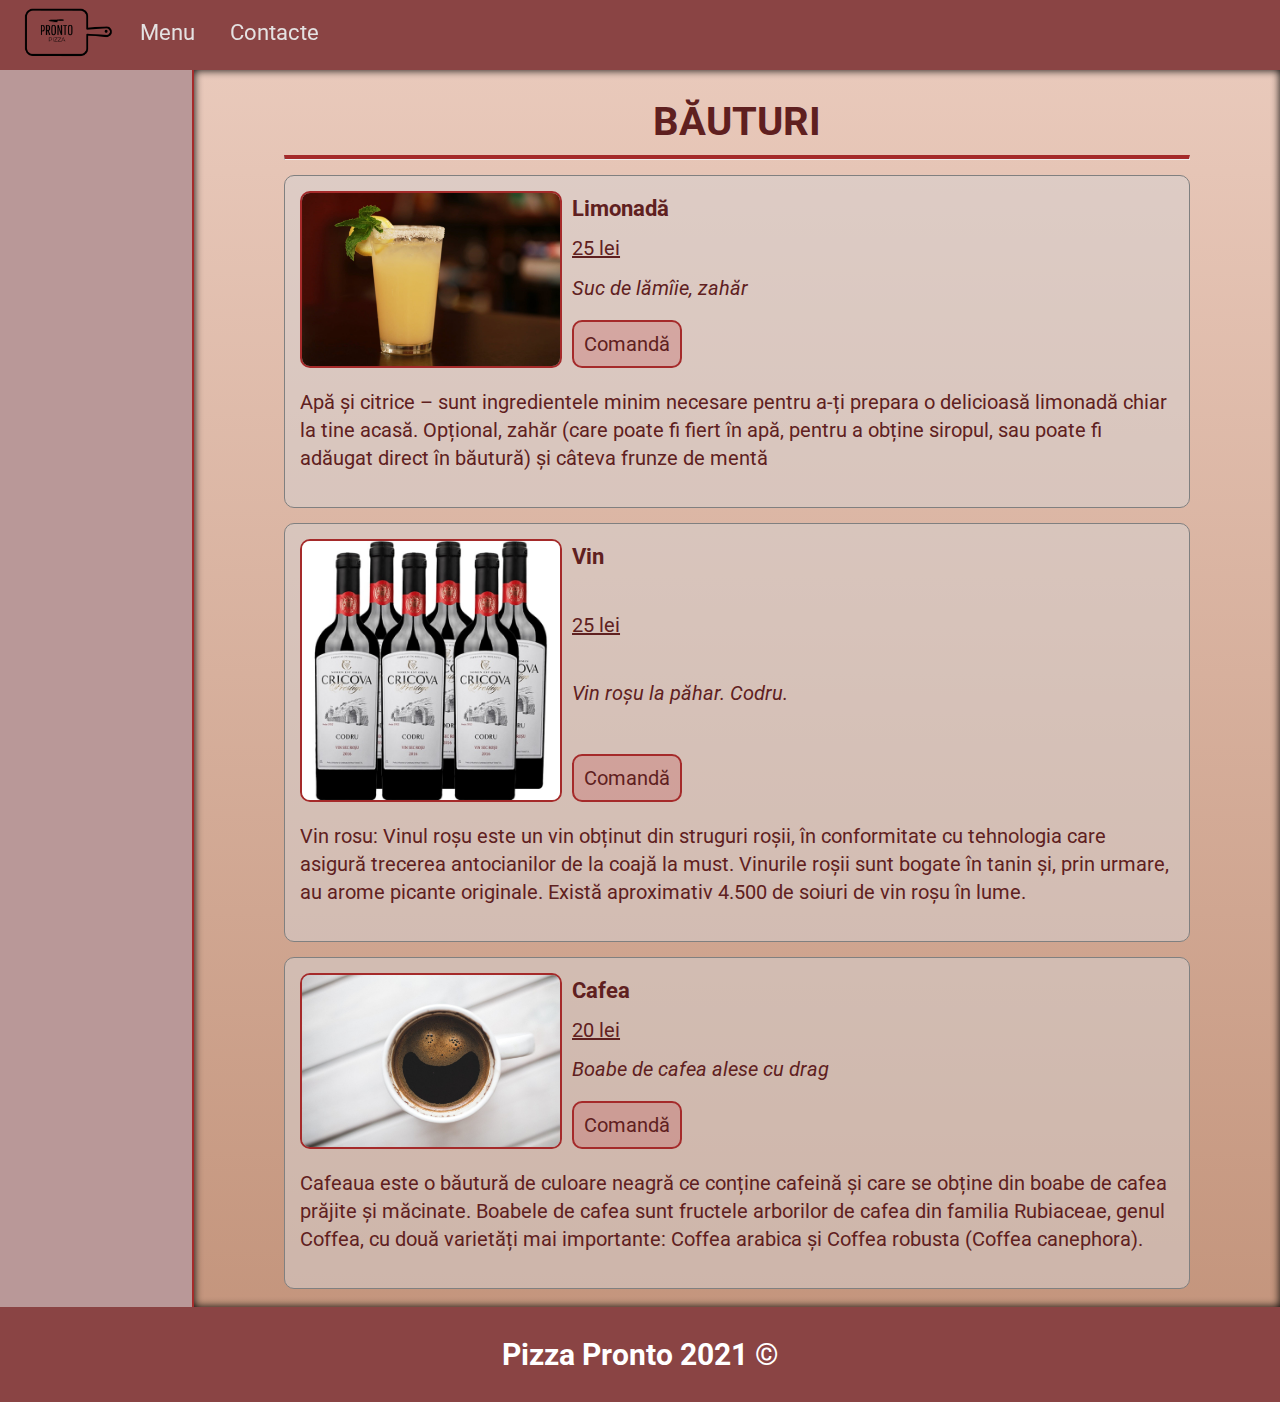
<file: pages/bauturi.html>
<!DOCTYPE html>
<html>

<head>
    <title>Pizza Pronto</title>
    <meta charset="UTF-8" />
    <meta name="viewport" content="width=device-width, initial-scale=1">
    <link href="../css/style.css" rel="stylesheet" />
    <link rel="preconnect" href="https://fonts.gstatic.com">
    <link href="https://fonts.googleapis.com/css2?family=Roboto&display=swap" rel="stylesheet">
    <link rel="icon" type="image/png" href="../images/favicon.png">
    <link rel="stylesheet" href="https://cdnjs.cloudflare.com/ajax/libs/font-awesome/5.15.2/css/all.min.css" />
</head>

<body>
    <header>
        <div class="container-logo">
            <a href="../index.html">
                <img class="img-header" src="../images/logo.png" />
            </a>
        </div>
        <navbar>
            <a href="menu.html">Menu</a>
            <a href="contacte.html">Contacte</a>
        </navbar>
    </header>


    <div class="container">

        <aside>
            <a href="pizza.html"> <i class="fas fa-pizza-slice"></i> Pizza</a>
            <a href="salate.html"> <i class="fas fa-seedling"></i> Salate</a>
            <a href="paste.html"> <i class="fas fa-utensils"></i> Paste</a>
            <a href="bauturi.html"> <i class="fas fa-wine-glass"></i> Băuturi</a>
        </aside>

        <main>
            <h1 class="centered">BĂUTURI</h1>
            <hr />

            <div class="produs">
                <div class="row flex">
                    <div class="col-30 flex">
                        <img class="img-produs" src="../images/limonada.jpeg" alt="Limonada" />
                    </div>
                    <div class="col-70 text-produs">
                        <div class="titlu-produs">Limonadă</div>
                        <div class="pret-produs">25 lei</div>
                        <div class="ingrediente">Suc de lămîie, zahăr</div>
                        <div class="btn-comanda">Comandă</div>
                    </div>
                </div>
                <div class="row">
                    <div class="col-100">
                        <p>
                            Apă și citrice – sunt ingredientele minim necesare pentru a-ți prepara o delicioasă limonadă
                            chiar la tine acasă. Opțional, zahăr (care poate fi fiert în apă, pentru a obține siropul,
                            sau poate fi adăugat direct în băutură) și câteva frunze de mentă
                        </p>
                    </div>
                </div>
            </div>

            <div class="produs">
                <div class="row flex">
                    <div class="col-30 flex">
                        <img class="img-produs" src="../images/vin.jpg" alt="Vin Rosu" />
                    </div>
                    <div class="col-70 text-produs">
                        <div class="titlu-produs">Vin</div>
                        <div class="pret-produs">25 lei</div>
                        <div class="ingrediente">Vin roșu la păhar. Codru.</div>
                        <div class="btn-comanda">Comandă</div>
                    </div>
                </div>
                <div class="row">
                    <div class="col-100">
                        <p>
                            Vin rosu: Vinul roșu este un vin obținut din struguri roșii, în conformitate cu tehnologia
                            care asigură trecerea antocianilor de la coajă la must. Vinurile roșii sunt bogate în tanin
                            și, prin urmare, au arome picante originale. Există aproximativ 4.500 de soiuri de vin roșu
                            în lume.
                        </p>
                    </div>
                </div>
            </div>

            <div class="produs">
                <div class="row flex">
                    <div class="col-30 flex">
                        <img class="img-produs" src="../images/cafea.jpg" alt="Cafea" />
                    </div>
                    <div class="col-70 text-produs">
                        <div class="titlu-produs">Cafea</div>
                        <div class="pret-produs">20 lei</div>
                        <div class="ingrediente">Boabe de cafea alese cu drag</div>
                        <div class="btn-comanda">Comandă</div>
                    </div>
                </div>
                <div class="row">
                    <div class="col-100">
                        <p>
                            Cafeaua este o băutură de culoare neagră ce conține cafeină și care se obține din boabe de
                            cafea prăjite și măcinate. Boabele de cafea sunt fructele arborilor de cafea din familia
                            Rubiaceae, genul Coffea, cu două varietăți mai importante: Coffea arabica și Coffea robusta
                            (Coffea canephora).
                        </p>
                    </div>
                </div>
            </div>


        </main>

    </div>

    <footer>
        <h2>Pizza Pronto 2021 ©</h2>
    </footer>

</body>

</html>
</file>
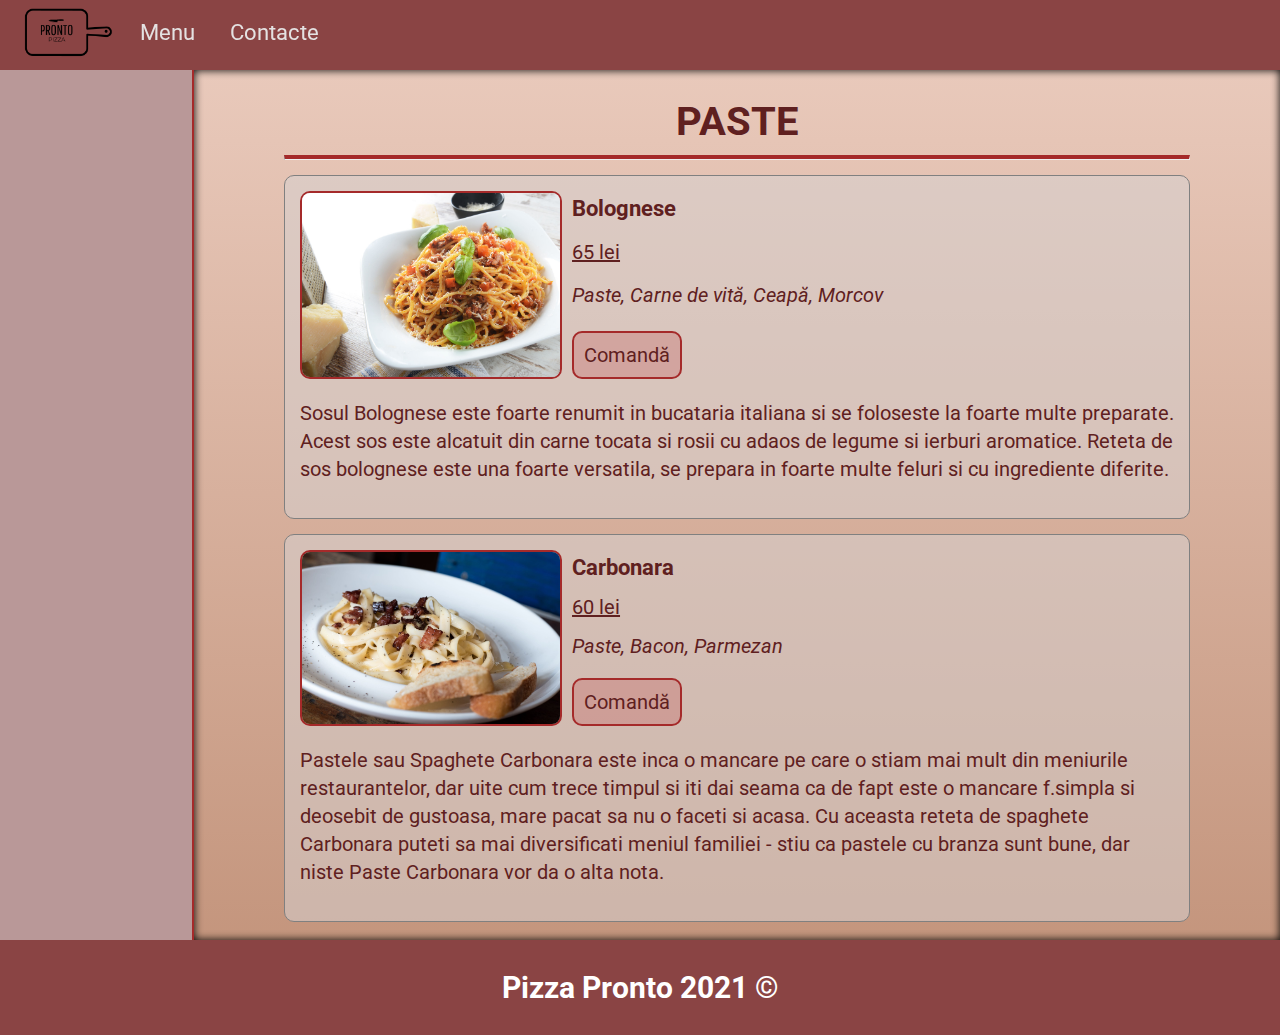
<file: pages/paste.html>
<!DOCTYPE html>
<html>

<head>
    <title>Pizza Pronto</title>
    <meta charset="UTF-8" />
    <meta name="viewport" content="width=device-width, initial-scale=1">
    <link href="../css/style.css" rel="stylesheet" />
    <link rel="preconnect" href="https://fonts.gstatic.com">
    <link href="https://fonts.googleapis.com/css2?family=Roboto&display=swap" rel="stylesheet">
    <link rel="icon" type="image/png" href="../images/favicon.png">
    <link rel="stylesheet" href="https://cdnjs.cloudflare.com/ajax/libs/font-awesome/5.15.2/css/all.min.css" />
</head>

<body>
    <header>
        <div class="container-logo">
            <a href="../index.html">
                <img class="img-header" src="../images/logo.png" />
            </a>
        </div>
        <navbar>
            <a href="menu.html">Menu</a>
            <a href="contacte.html">Contacte</a>
        </navbar>
    </header>


    <div class="container">

        <aside>
            <a href="pizza.html"> <i class="fas fa-pizza-slice"></i> Pizza</a>
            <a href="salate.html"> <i class="fas fa-seedling"></i> Salate</a>
            <a href="paste.html"> <i class="fas fa-utensils"></i> Paste</a>
            <a href="bauturi.html"> <i class="fas fa-wine-glass"></i> Băuturi</a>
        </aside>

        <main>
            <h1 class="centered">PASTE</h1>
            <hr />

            <div class="produs">
                <div class="row flex">
                    <div class="col-30 flex">
                        <img class="img-produs" src="../images/bolognese.jpg" alt="Bolognese" />
                    </div>
                    <div class="col-70 text-produs">
                        <div class="titlu-produs">Bolognese</div>
                        <div class="pret-produs">65 lei</div>
                        <div class="ingrediente">Paste, Carne de vită, Ceapă, Morcov</div>
                        <div class="btn-comanda">Comandă</div>
                    </div>
                </div>
                <div class="row">
                    <div class="col-100">
                        <p>
                            Sosul Bolognese este foarte renumit in bucataria italiana si se foloseste la foarte multe
                            preparate. Acest sos este alcatuit din carne tocata si rosii cu adaos de legume si ierburi
                            aromatice. Reteta de sos bolognese este una foarte versatila, se prepara in foarte multe
                            feluri si cu ingrediente diferite.
                        </p>
                    </div>
                </div>
            </div>

            <div class="produs">
                <div class="row flex">
                    <div class="col-30 flex">
                        <img class="img-produs" src="../images/carbonara.jpeg" alt="Carbonara" />
                    </div>
                    <div class="col-70 text-produs">
                        <div class="titlu-produs">Carbonara</div>
                        <div class="pret-produs">60 lei</div>
                        <div class="ingrediente">Paste, Bacon, Parmezan</div>
                        <div class="btn-comanda">Comandă</div>
                    </div>
                </div>
                <div class="row">
                    <div class="col-100">
                        <p>
                            Pastele sau Spaghete Carbonara este inca o mancare pe care o stiam mai mult din meniurile
                            restaurantelor, dar uite cum trece timpul si iti dai seama ca de fapt este o mancare
                            f.simpla si deosebit de gustoasa, mare pacat sa nu o faceti si acasa. Cu aceasta reteta de
                            spaghete Carbonara puteti sa mai diversificati meniul familiei - stiu ca pastele cu branza
                            sunt bune, dar niste Paste Carbonara vor da o alta nota.
                        </p>
                    </div>
                </div>
            </div>

        </main>

    </div>

    <footer>
        <h2>Pizza Pronto 2021 ©</h2>
    </footer>

</body>

</html>
</file>
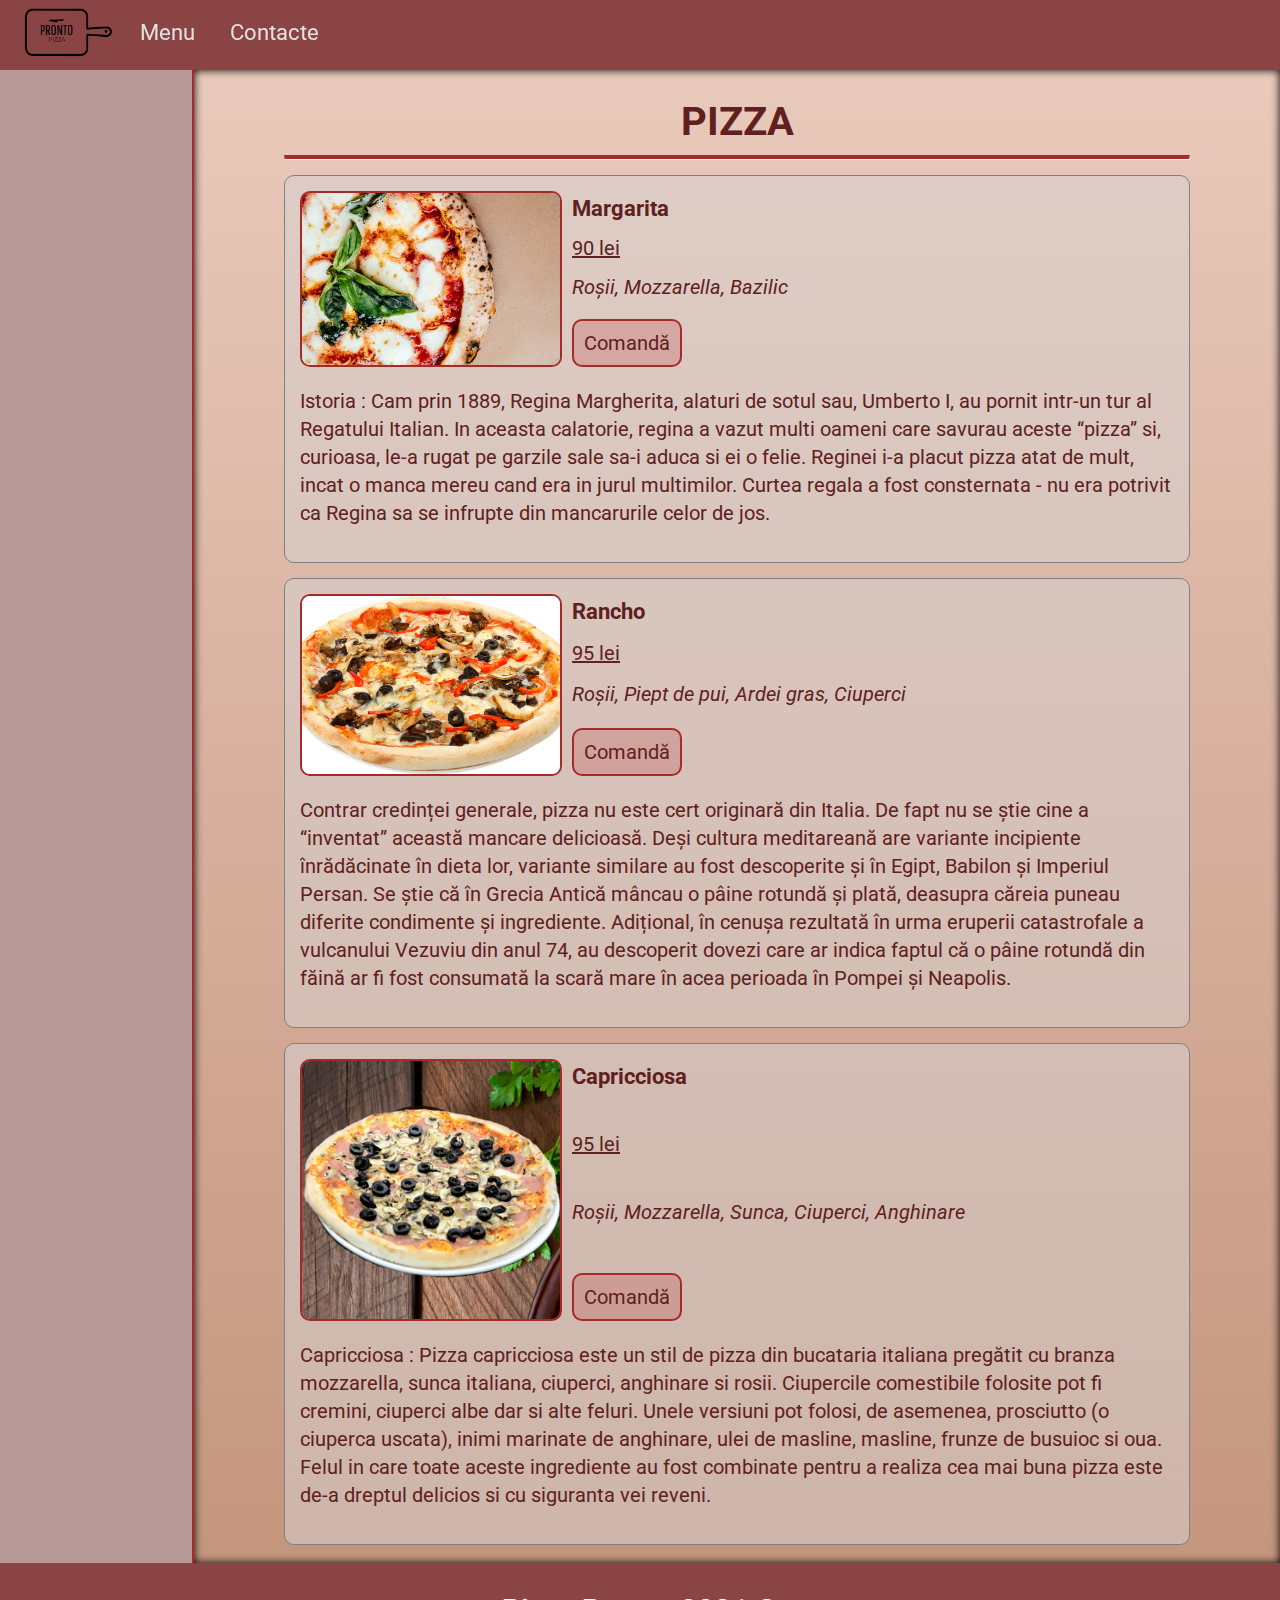
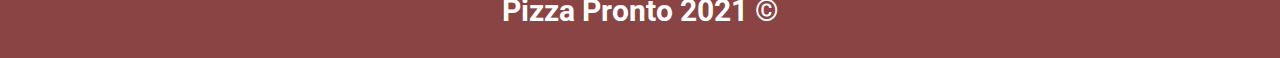
<file: pages/pizza.html>
<!DOCTYPE html>
<html>

<head>
    <title>Pizza Pronto</title>
    <meta charset="UTF-8" />
    <meta name="viewport" content="width=device-width, initial-scale=1">
    <link href="../css/style.css" rel="stylesheet" />
    <link rel="preconnect" href="https://fonts.gstatic.com">
    <link href="https://fonts.googleapis.com/css2?family=Roboto&display=swap" rel="stylesheet">
    <link rel="icon" type="image/png" href="../images/favicon.png">
    <link rel="stylesheet" href="https://cdnjs.cloudflare.com/ajax/libs/font-awesome/5.15.2/css/all.min.css" />
</head>

<body>
    <header>
        <div class="container-logo">
            <a href="../index.html">
                <img class="img-header" src="../images/logo.png" />
            </a>
        </div>
        <navbar>
            <a href="menu.html">Menu</a>
            <a href="contacte.html">Contacte</a>
        </navbar>
    </header>


    <div class="container">

        <aside>
            <a href="pizza.html"> <i class="fas fa-pizza-slice"></i> Pizza</a>
            <a href="salate.html"> <i class="fas fa-seedling"></i> Salate</a>
            <a href="paste.html"> <i class="fas fa-utensils"></i> Paste</a>
            <a href="bauturi.html"> <i class="fas fa-wine-glass"></i> Băuturi</a>
        </aside>

        <main>
            <h1 class="centered">PIZZA</h1>
            <hr />

            <div class="produs">
                <div class="row flex">
                    <div class="col-30 flex">
                        <img class="img-produs" src="../images/margarita.jpeg" alt="Margarita" />
                    </div>
                    <div class="col-70 text-produs">
                        <div class="titlu-produs">Margarita</div>
                        <div class="pret-produs">90 lei</div>
                        <div class="ingrediente">Roșii, Mozzarella, Bazilic</div>
                        <div class="btn-comanda">Comandă</div>
                    </div>
                </div>
                <div class="row">
                    <div class="col-100">
                        <p>
                            Istoria : Cam prin 1889, Regina Margherita, alaturi de sotul sau, Umberto I, au pornit
                            intr-un tur al Regatului Italian. In aceasta calatorie, regina a vazut multi oameni care
                            savurau aceste “pizza” si, curioasa, le-a rugat pe garzile sale sa-i aduca si ei o felie.
                            Reginei i-a placut pizza atat de mult, incat o manca mereu cand era in jurul multimilor.
                            Curtea regala a fost consternata - nu era potrivit ca Regina sa se infrupte din mancarurile
                            celor de jos.
                        </p>
                    </div>
                </div>
            </div>

            <div class="produs">
                <div class="row flex">
                    <div class="col-30 flex">
                        <img class="img-produs" src="../images/rancho.png" alt="Rancho" />
                    </div>
                    <div class="col-70 text-produs">
                        <div class="titlu-produs">Rancho</div>
                        <div class="pret-produs">95 lei</div>
                        <div class="ingrediente">Roșii, Piept de pui, Ardei gras, Ciuperci</div>
                        <div class="btn-comanda">Comandă</div>
                    </div>
                </div>
                <div class="row">
                    <div class="col-100">
                        <p>
                            Contrar credinței generale, pizza nu este cert originară din Italia. De fapt nu se știe cine
                            a “inventat” această mancare delicioasă. Deși cultura meditareană are variante incipiente
                            înrădăcinate în dieta lor, variante similare au fost descoperite și în Egipt, Babilon și
                            Imperiul Persan. Se știe că în Grecia Antică mâncau o pâine rotundă și plată, deasupra
                            căreia puneau diferite condimente și ingrediente. Adițional, în cenușa rezultată în urma
                            eruperii catastrofale a vulcanului Vezuviu din anul 74, au descoperit dovezi care ar indica
                            faptul că o pâine rotundă din făină ar fi fost consumată la scară mare în acea perioada în
                            Pompei și Neapolis.
                        </p>
                    </div>
                </div>
            </div>

            <div class="produs">
                <div class="row flex">
                    <div class="col-30 flex">
                        <img class="img-produs" src="../images/capricciosa.jpg" alt="Capricciosa" />
                    </div>
                    <div class="col-70 text-produs">
                        <div class="titlu-produs">Capricciosa</div>
                        <div class="pret-produs">95 lei</div>
                        <div class="ingrediente">Roșii, Mozzarella, Sunca, Ciuperci, Anghinare</div>
                        <div class="btn-comanda">Comandă</div>
                    </div>
                </div>
                <div class="row">
                    <div class="col-100">
                        <p>
                            Capricciosa : Pizza capricciosa este un stil de pizza din bucataria italiana pregătit cu
                            branza mozzarella, sunca italiana, ciuperci, anghinare si rosii. Ciupercile comestibile
                            folosite pot fi cremini, ciuperci albe dar si alte feluri. Unele versiuni pot folosi, de
                            asemenea, prosciutto (o ciuperca uscata), inimi marinate de anghinare, ulei de masline,
                            masline, frunze de busuioc si oua. Felul in care toate aceste ingrediente au fost combinate
                            pentru a realiza cea mai buna pizza este de-a dreptul delicios si cu siguranta vei reveni.
                        </p>
                    </div>
                </div>
            </div>


        </main>

    </div>

    <footer>
        <h2>Pizza Pronto 2021 ©</h2>
    </footer>

</body>

</html>
</file>
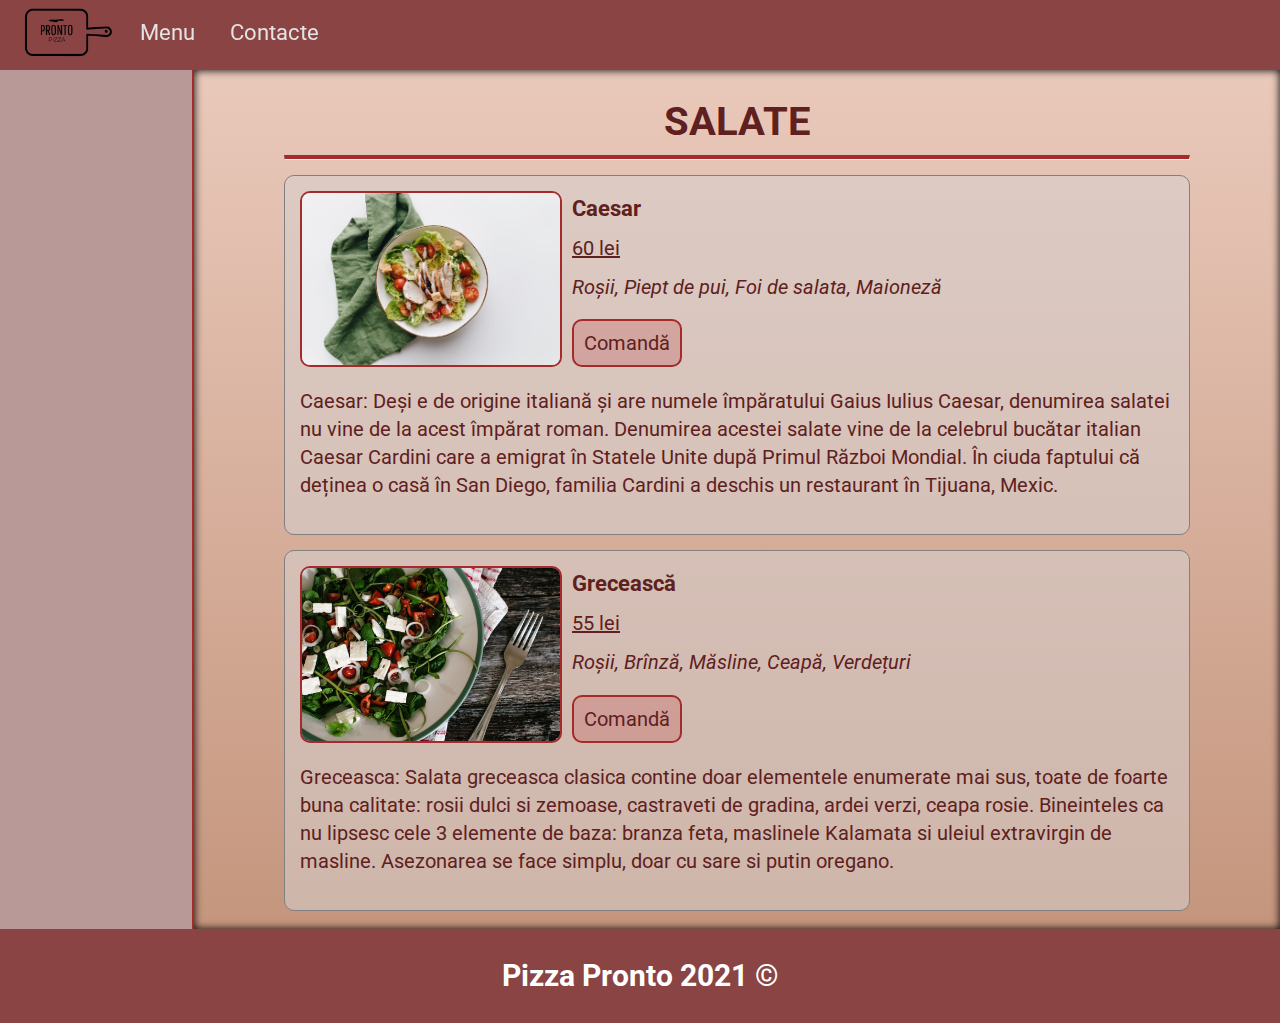
<file: pages/salate.html>
<!DOCTYPE html>
<html>

<head>
    <title>Pizza Pronto</title>
    <meta charset="UTF-8" />
    <meta name="viewport" content="width=device-width, initial-scale=1">
    <link href="../css/style.css" rel="stylesheet" />
    <link rel="preconnect" href="https://fonts.gstatic.com">
    <link href="https://fonts.googleapis.com/css2?family=Roboto&display=swap" rel="stylesheet">
    <link rel="icon" type="image/png" href="../images/favicon.png">
    <link rel="stylesheet" href="https://cdnjs.cloudflare.com/ajax/libs/font-awesome/5.15.2/css/all.min.css" />
</head>

<body>
    <header>
        <div class="container-logo">
            <a href="../index.html">
                <img class="img-header" src="../images/logo.png" />
            </a>
        </div>
        <navbar>
            <a href="menu.html">Menu</a>
            <a href="contacte.html">Contacte</a>
        </navbar>
    </header>


    <div class="container">

        <aside>
            <a href="pizza.html"> <i class="fas fa-pizza-slice"></i> Pizza</a>
            <a href="salate.html"> <i class="fas fa-seedling"></i> Salate</a>
            <a href="paste.html"> <i class="fas fa-utensils"></i> Paste</a>
            <a href="bauturi.html"> <i class="fas fa-wine-glass"></i> Băuturi</a>
        </aside>

        <main>
            <h1 class="centered">SALATE</h1>
            <hr />

            <div class="produs">
                <div class="row flex">
                    <div class="col-30 flex">
                        <img class="img-produs" src="../images/caesar.jpeg" alt="Caesar" />
                    </div>
                    <div class="col-70 text-produs">
                        <div class="titlu-produs">Caesar</div>
                        <div class="pret-produs">60 lei</div>
                        <div class="ingrediente">Roșii, Piept de pui, Foi de salata, Maioneză</div>
                        <div class="btn-comanda">Comandă</div>
                    </div>
                </div>
                <div class="row">
                    <div class="col-100">
                        <p>
                            Caesar: Deși e de origine italiană și are numele împăratului Gaius Iulius Caesar, denumirea
                            salatei nu vine de la acest împărat roman. Denumirea acestei salate vine de la celebrul
                            bucătar italian Caesar Cardini care a emigrat în Statele Unite după Primul Război Mondial.
                            În ciuda faptului că deținea o casă în San Diego, familia Cardini a deschis un restaurant în
                            Tijuana, Mexic.
                        </p>
                    </div>
                </div>
            </div>

            <div class="produs">
                <div class="row flex">
                    <div class="col-30 flex">
                        <img class="img-produs" src="../images/greceasca.jpeg" alt="Salata Greceasca" />
                    </div>
                    <div class="col-70 text-produs">
                        <div class="titlu-produs">Greсească</div>
                        <div class="pret-produs">55 lei</div>
                        <div class="ingrediente">Roșii, Brînză, Măsline, Ceapă, Verdețuri</div>
                        <div class="btn-comanda">Comandă</div>
                    </div>
                </div>
                <div class="row">
                    <div class="col-100">
                        <p>
                            Greceasca: Salata greceasca clasica contine doar elementele enumerate mai sus, toate de
                            foarte buna calitate: rosii dulci si zemoase, castraveti de gradina, ardei verzi, ceapa
                            rosie.
                            Bineinteles ca nu lipsesc cele 3 elemente de baza: branza feta, maslinele Kalamata si uleiul
                            extravirgin de masline. Asezonarea se face simplu, doar cu sare si putin oregano.
                        </p>
                    </div>
                </div>
            </div>

        </main>

    </div>

    <footer>
        <h2>Pizza Pronto 2021 ©</h2>
    </footer>

</body>

</html>
</file>
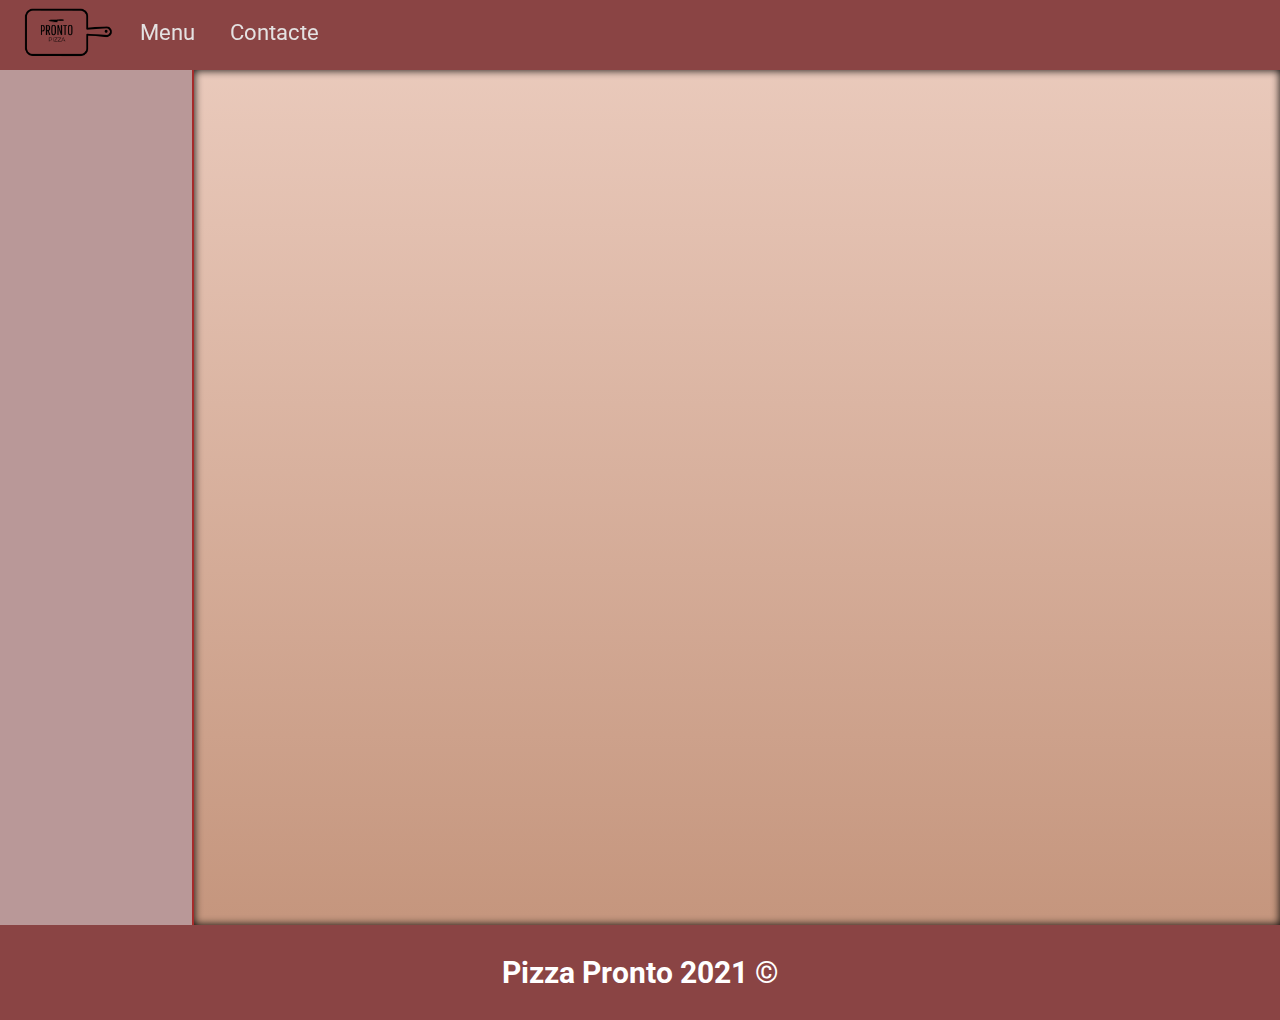
<file: pages/structura.html>
<!DOCTYPE html>
<html>

<head>
    <title>Pizza Pronto</title>
    <meta charset="UTF-8" />
    <meta name="viewport" content="width=device-width, initial-scale=1">
    <link href="../css/style.css" rel="stylesheet" />
    <link rel="preconnect" href="https://fonts.gstatic.com">
    <link href="https://fonts.googleapis.com/css2?family=Roboto&display=swap" rel="stylesheet">
    <link rel="icon" type="image/png" href="../images/favicon.png">
    <link rel="stylesheet" href="https://cdnjs.cloudflare.com/ajax/libs/font-awesome/5.15.2/css/all.min.css" />
</head>

<body>
    <header>
        <div class="container-logo">
            <a href="../index.html">
                <img class="img-header" src="../images/logo.png" />
            </a>
        </div>
        <navbar>
            <a href="menu.html">Menu</a>
            <a href="contacte.html">Contacte</a>
        </navbar>
    </header>


    <div class="container">

        <aside>
            <a href="pizza.html"> <i class="fas fa-pizza-slice"></i> Pizza</a>
            <a href="salate.html"> <i class="fas fa-seedling"></i> Salate</a>
            <a href="paste.html"> <i class="fas fa-utensils"></i> Paste</a>
            <a href="bauturi.html"> <i class="fas fa-wine-glass"></i> Băuturi</a>
        </aside>

        <main>

        </main>

    </div>

    <footer>
        <h2>Pizza Pronto 2021 ©</h2>
    </footer>

</body>

</html>
</file>
<file: css/style.css>
* {
    -webkit-tap-highlight-color: transparent;
}


body {
    margin: 0;
    font-size: 20px;
    font-family: "Roboto", sans-serif;
    background-color: rgba(160, 114, 114, 0.733);
    color: rgb(95, 32, 32);
}

hr {
    border-top: 4px solid brown;
}

header {
    background-color: rgb(138, 68, 68);
    min-height: 50px;
    animation: header-anim 0.45s linear;
    will-change: transform;
}

navbar a {
    font-size: 22px;
    color: rgb(228, 226, 226);
    text-decoration: none;
    padding: 20px 15px;
    display: inline-block;
    vertical-align: top;
}

navbar a:hover {
    font-weight: bold;
    color: white;
}

.active {
    font-weight: bold;
    color: rgb(243, 211, 194);
}

aside {
    box-sizing: border-box;
    min-height: 95vh;
    width: 10%;
    float: left;
    animation: aside-anim 0.35s 0.1s forwards linear;
    will-change: transform;
    visibility: hidden;
}

main {
    box-sizing: border-box;
    background: linear-gradient( rgba(243, 211, 194, 0.837), rgba(199, 149, 120, 0.837) ), no-repeat url("https://images.pexels.com/photos/842519/pexels-photo-842519.jpeg?auto=compress&cs=tinysrgb&dpr=2&h=750&w=1260");
    background-size:cover;
    min-height: 95vh;
    width: 90%;
    float: left;
    padding: 18px 7%;
    border-left: 2px solid brown;
    box-shadow: inset 0px 0px 8px black;
}

aside a {
    display: block;
    text-align: center;
    color: rgb(238, 237, 237);
    font-size: 22px;
    text-decoration: none;
    background-color: rgba(138, 68, 68, 0.85);
    padding: 25px 10px;
    
}

aside a:hover {
    background-color: rgba(138, 68, 68, 0.85) !important;
    filter: contrast(160%);
}

aside a:nth-child(2n - 1) {
    background-color: rgba(138, 68, 68, 0.65);
}

aside a .fas {
    color:#e4ccac;
    font-size: 18px;
}

footer {
    background-color: rgb(138, 68, 68);
    min-height: 60px;
    color: white;
    text-align: center;
    padding: 5px;
}

::-webkit-scrollbar {
    width: 12px;
}

::-webkit-scrollbar-thimb {
    background-color: rgb(180, 109, 109);
    border-radius: 5px;
}

::-webkit-scrollbar-thumb:hover {
    background-color: rgba(194, 109, 109, 0.5);
}

p {
    line-height: 140%;
}

main > h1 {
    text-transform: uppercase;
    margin-top: 10px;
    margin-bottom: 10px;
}

img {
    max-width: 100%;
}

.img-pizza {
    max-height: 50vh;
}

.container {
    overflow: auto;
}

.row {
    overflow: auto;
}

[class*="col-"] {
    box-sizing: border-box;
    float: left;
}

.col-10 { width: 10%; }
.col-20 { width: 20%; }
.col-30 { width: 30%; }
.col-33 { width: 33.333%; }
.col-40 { width: 40%; }
.col-50 { width: 50%; }
.col-60 { width: 60%; }
.col-70 { width: 70%; }
.col-80 { width: 80%; }
.col-90 { width: 90%; }
.col-100 { width: 100%; }

.container-index {
    padding: 10px 2%;
    border-radius: 10px;
    background-color: rgba(180, 136, 136, 0.35);
    backdrop-filter: blur(10px);
    box-shadow: 10px 10px 5px rgba(0, 0, 0, 0.75);
}

.recenzie {
    min-height: 75px;
    margin: 10px 0px;
    background-color: rgb(240, 219, 219);
    border-radius: 7px;
    padding: 7px;
    font-size: 18px;
    border: 2px solid brown;
    box-shadow: 2px 3px 10px 4px rgba(211, 211, 211, 0.466);
}

.recenzie img {
    border-radius: 50%;
    max-height: 150px;
    border: 1px solid brown;
}

.centered {
    text-align: center;
}

.nota {
    font-size: 22px;
    text-align: right;
    padding-right: 5px;
    color: rgb(219, 11, 11);
}

.galerie {
    display: flex;
    justify-content: space-around;
    flex-wrap: wrap;
}

.img-galerie {
    max-width: 15vw;
    border-radius: 25%;
    border: 1px solid brown;
    margin-top: 5px;
}

.recenzie p {
    margin-left: 8px;
}

.container-logo {
    height: 65px;
    width: 120px;
    display: inline-block;
    overflow: hidden;
}

.img-header {
    margin-top: -28px;
}

.compartiment {
    min-height: 250px;
    background-color: rgba(138, 68, 68, 0.35);
    display: flex;
    margin: 10px 5%;
    backdrop-filter: blur(10px);
    border-radius: 15px;
    box-shadow: 1px 1px 5px rgba(0, 0, 0, 0.76);
    align-items: center;
    color: white !important;
    text-decoration: none;
    border: 2px solid transparent;
    padding: 5px 0px;
}

.compartiment:hover {
    border: 2px solid brown;
    color: brown !important;
}

.compartiment img {
    max-width: 50%;
    margin-left: 15px;
    border-radius: 25%;
    border: 2px solid brown;
}

.compartiment:hover img {
    animation: rotire 0.5s;
}

.compartiment span {
    font-size: 36px;
    margin-left: 5%;
    text-transform: uppercase;
}

.produs {
    padding: 15px;
    border-radius: 10px;
    background-color: #d5d1d187;
    border: 1px solid gray;
    margin-top: 15px;
}

.img-produs {
    border-radius: 10px;
    max-height: 280px;
    margin: auto;
    display: block;
    border: 2px solid brown;
    box-sizing: border-box;
}

.flex {
    display: flex;
}

.text-produs {
    padding: 0px 10px;
    display: flex;
    flex-direction: column;
    align-items: flex-start;
    justify-content: space-between;
}

.text-produs div {
    margin-top: 5px;
}

.titlu-produs {
    font-weight: bold;
    font-size: 22px;
}

.pret-produs {
    text-decoration: underline;
}

.ingrediente {
    font-style: italic;
}

.btn-comanda {
    padding: 10px;
    border: 2px solid brown;
    border-radius: 10px;
    display: inline-block;
    margin-top: 10px !important;
    cursor: pointer;
    background-color: #c7626255;
}

.btn-comanda:hover {
    background-color: unset;
}

.container-contacte {
    min-height: 250px;
    background-color: rgba(141, 98, 98, 0.35);
    backdrop-filter: blur(8px);
    border-radius: 10px;
    box-shadow: 1px 1px 5px rgba(0, 0, 0, 0.75);
    padding: 15px 10px;
}

.forma-contact {
    padding: 0 10px;
}

.forma-contact input, .forma-contact textarea {
    width: 100%;
    padding: 5px;
    margin-top: 7px;
    font-size: 18px;
    background-color: rgba(228, 195, 195, 0.5);
    border: 1px solid lightgray;
    border-radius: 5px;
    outline: none;
    color: inherit;
    font-family: inherit;
    resize: none;
    box-sizing: border-box;
}

.forma-contact input:focus, .forma-contact textarea:focus {
    border: 1px solid brown;
}

.forma-contact input::placeholder, .forma-contact textarea::placeholder {
    text-decoration: underline;
    color: rgba(70, 70, 70, 0.85);
}

#transmite:hover {
    cursor: pointer;
    border: 1px solid brown;
    background-color: rgba(227, 222, 222, 0.55);
}

.telefoane-contact, .adrese-contact {
    padding: 5px;
}

.adrese-contact {
    margin-bottom: 15px;
}

.telefoane-contact a {
    color: inherit !important;
}

@keyframes aside-anim {
    0% { transform: translateX(-100%); }
    100% { transform: translateX(0%); visibility: visible; }
}

@keyframes header-anim {
    0% { transform: translateY(-100%); }
    100% { transform: translateY(0%); }
}

@keyframes rotire {
    0% { transform: rotate(-3deg); }
    100% { transform: rotate(0deg); }
}

/*DUPA MEDIA NU SE PUNE CSS !!!*/
/*Media cu valori mai mari se afla mai sus !!!*/

@media (max-width:1300px) {
    aside {
        width: 15%;
    }
    main {
        width: 85%;
    }
    .compartiment span {
        font-size: 26px;
    }
}

@media (max-width:1000px) {
    aside {
        width: 20%;
    }
    main {
        width: 80%;
    }
    .compartiment span {
        font-size: 21px;
    }
}

@media (max-width: 770px) {
    aside {
        display: none;
    }
    main {
        width: 100%;
        border-left: unset;
        padding: 10px 3%;
    }
    navbar a {
        padding: 20px 10px;
    }
    [class^="col-"] {
        width: 100%;
    }
    .img-galerie {
        max-width: 40vw;
    }
    .compartiment span {
        font-size: 23px;
    }
}
</file>
